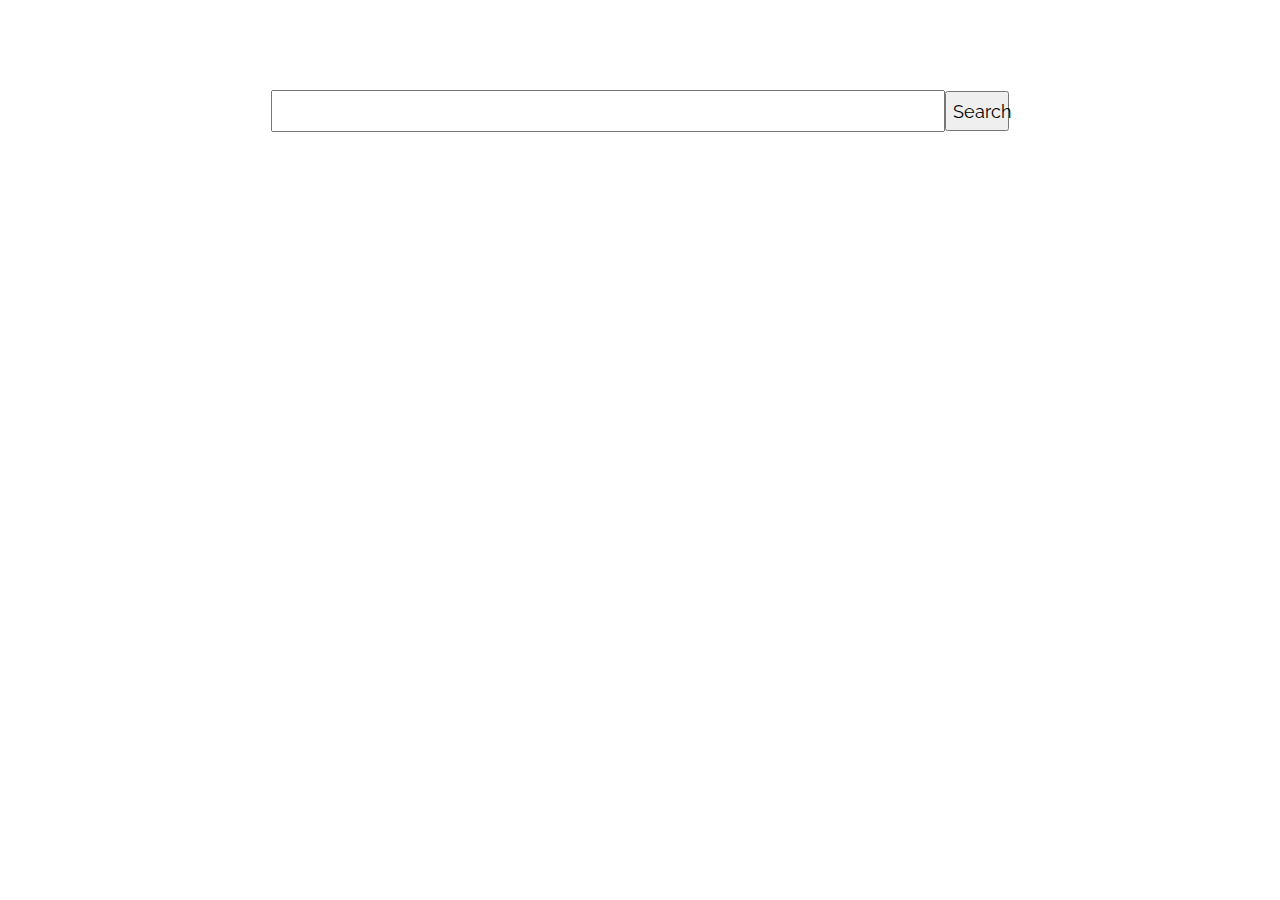
<file: index.html>
<!doctype html><html lang="en"><head><meta charset="utf-8"/><link rel="icon" href="./favicon.ico"/><meta name="viewport" content="width=device-width,initial-scale=1"/><meta name="theme-color" content="#000000"/><meta name="description" content="Web site created using create-react-app"/><link rel="apple-touch-icon" href="./logo192.png"/><link rel="manifest" href="./manifest.json"/><title>React App</title><link href="./static/css/main.4263c15f.chunk.css" rel="stylesheet"></head><body><noscript>You need to enable JavaScript to run this app.</noscript><div id="root"></div><script>!function(f){function e(e){for(var r,t,n=e[0],o=e[1],u=e[2],l=0,a=[];l<n.length;l++)t=n[l],Object.prototype.hasOwnProperty.call(c,t)&&c[t]&&a.push(c[t][0]),c[t]=0;for(r in o)Object.prototype.hasOwnProperty.call(o,r)&&(f[r]=o[r]);for(s&&s(e);a.length;)a.shift()();return p.push.apply(p,u||[]),i()}function i(){for(var e,r=0;r<p.length;r++){for(var t=p[r],n=!0,o=1;o<t.length;o++){var u=t[o];0!==c[u]&&(n=!1)}n&&(p.splice(r--,1),e=l(l.s=t[0]))}return e}var t={},c={1:0},p=[];function l(e){if(t[e])return t[e].exports;var r=t[e]={i:e,l:!1,exports:{}};return f[e].call(r.exports,r,r.exports,l),r.l=!0,r.exports}l.m=f,l.c=t,l.d=function(e,r,t){l.o(e,r)||Object.defineProperty(e,r,{enumerable:!0,get:t})},l.r=function(e){"undefined"!=typeof Symbol&&Symbol.toStringTag&&Object.defineProperty(e,Symbol.toStringTag,{value:"Module"}),Object.defineProperty(e,"__esModule",{value:!0})},l.t=function(r,e){if(1&e&&(r=l(r)),8&e)return r;if(4&e&&"object"==typeof r&&r&&r.__esModule)return r;var t=Object.create(null);if(l.r(t),Object.defineProperty(t,"default",{enumerable:!0,value:r}),2&e&&"string"!=typeof r)for(var n in r)l.d(t,n,function(e){return r[e]}.bind(null,n));return t},l.n=function(e){var r=e&&e.__esModule?function(){return e.default}:function(){return e};return l.d(r,"a",r),r},l.o=function(e,r){return Object.prototype.hasOwnProperty.call(e,r)},l.p="/";var r=this["webpackJsonpreact-router"]=this["webpackJsonpreact-router"]||[],n=r.push.bind(r);r.push=e,r=r.slice();for(var o=0;o<r.length;o++)e(r[o]);var s=n;i()}([])</script><script src="./static/js/2.443ef230.chunk.js"></script><script src="./static/js/main.87427379.chunk.js"></script></body></html>
</file>
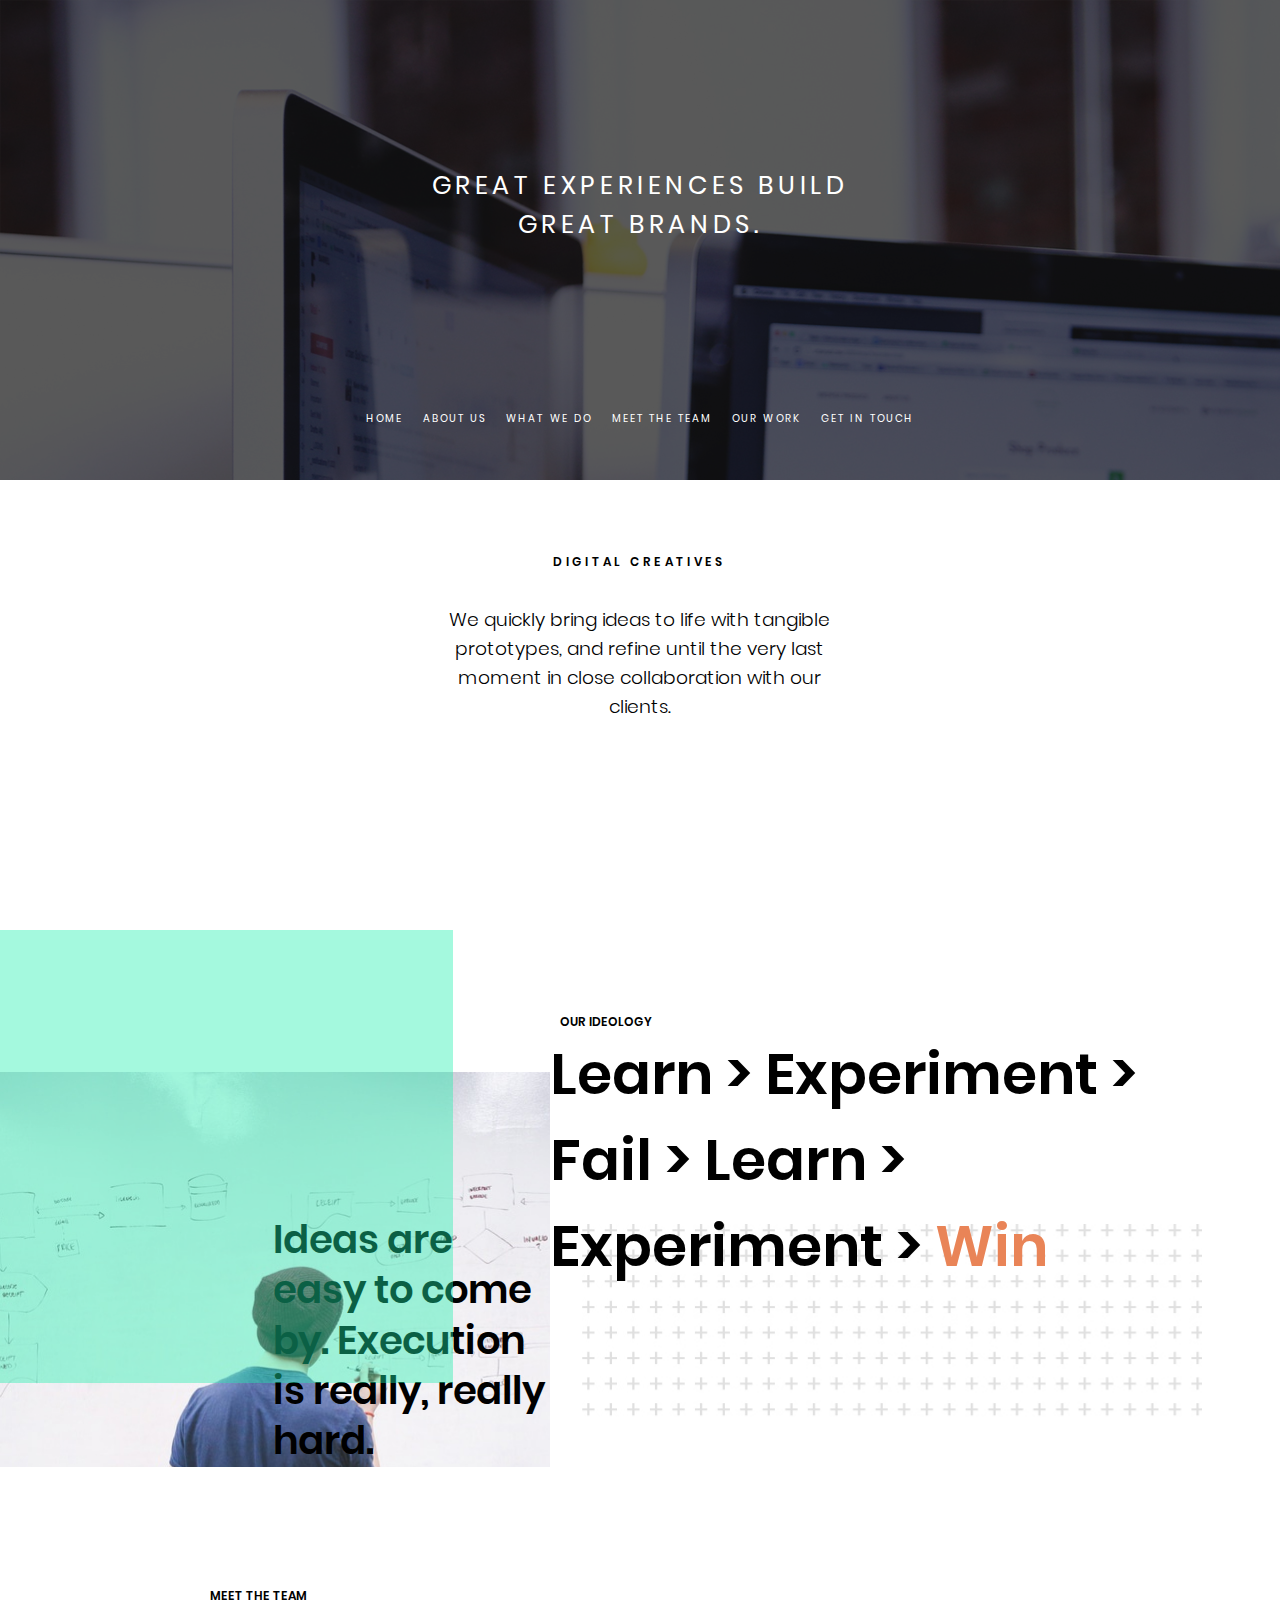
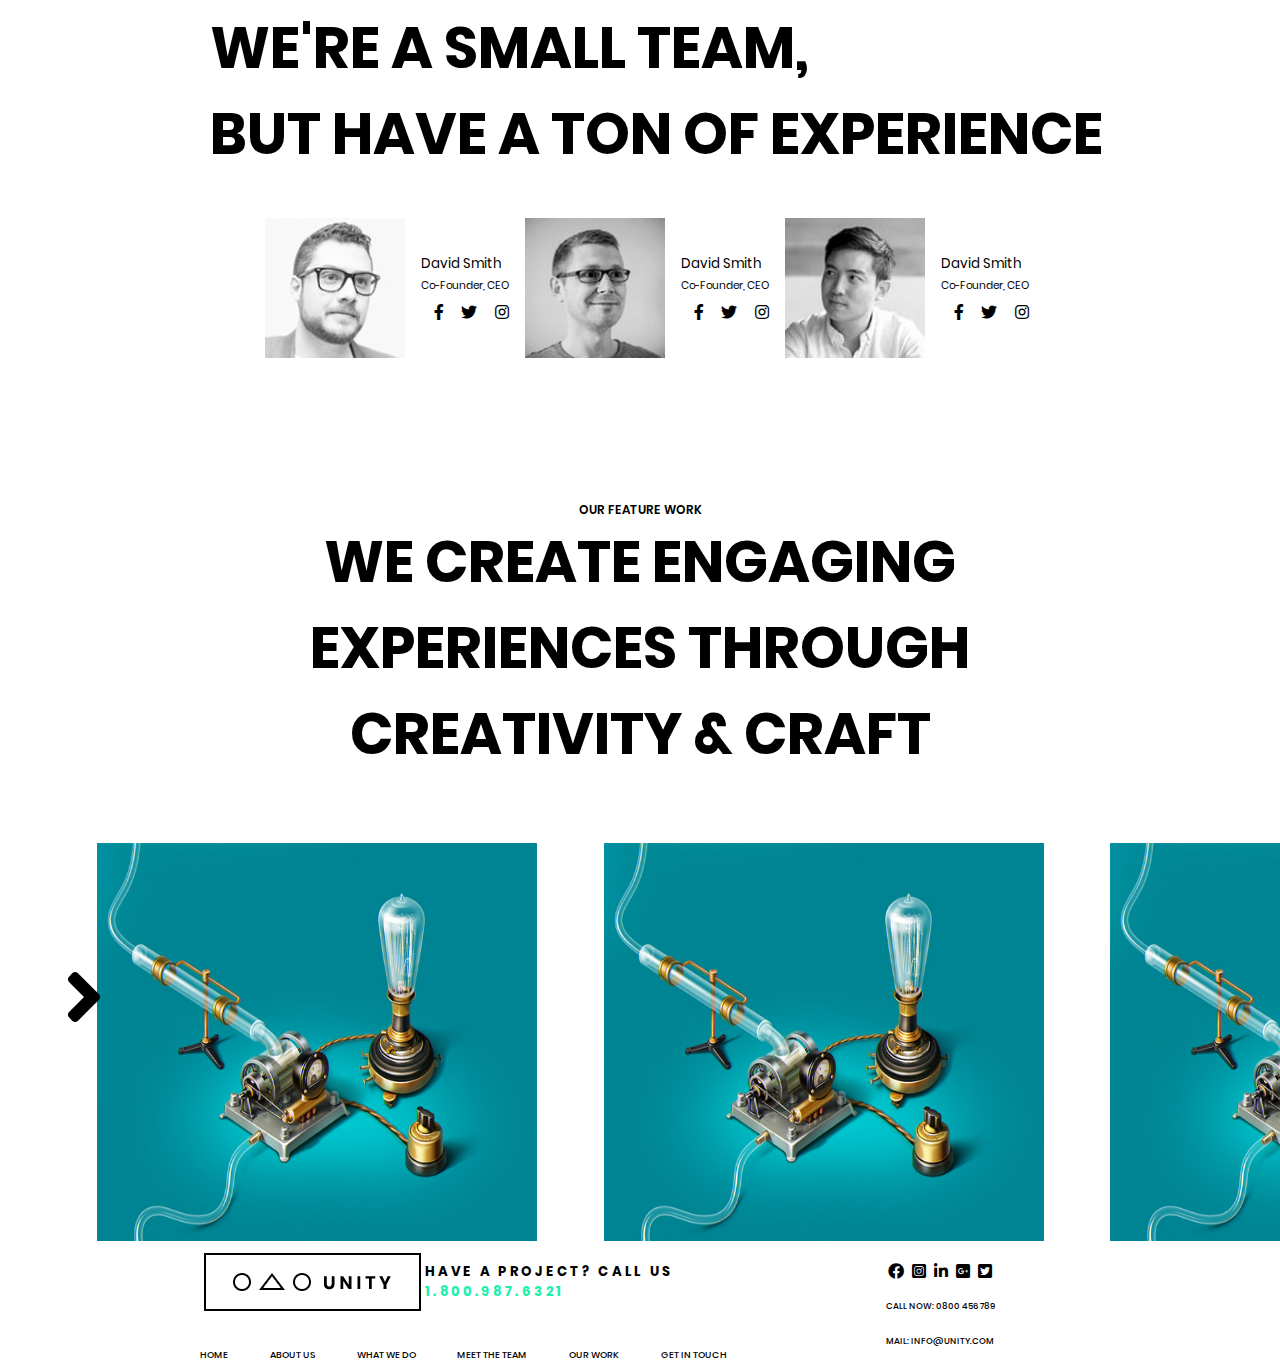
<file: home37/index.html>
<!DOCTYPE html>
<html lang="ru">
    <head>
    <meta charset="utf-8" />
    <title>UNITY</title>
    <link href="./assets/css/style.css" rel="stylesheet">
    <link href="./assets/fontawesome-free-5.12.1-web/css/all.css" rel="stylesheet">
    </head>
    <body>
        <div class="header">
            <div class="shadow">
                <div class="container__header">
                    <div class="header__title">Great experiences build great brands.</div>
                    <div class="header__nav">
                        <ul class="header__ul">
                            <li class="ul__link">home</li>
                            <li class="ul__link about__us">about us</li>
                            <li class="ul__link">what we do</li>
                            <li class="ul__link">meet the team</li>
                            <li class="ul__link">our work</li>
                            <li class="ul__link">get in touch</li>
                        </ul>
                    </div>
                </div>
            </div>
        </div>
        <div class="description">
            <p class="description__logo">Digital Creatives</p>
            <p class="description__text">We quickly bring ideas to life with tangible prototypes, and refine until the very last moment in close collaboration with our clients.</p>
        </div>
        <div class="main">
            <div class="main__pad"></div>
            <div class="main__photo__ideas">
                <div class="main__photo">
                    <div class="main__ideas">Ideas are easy to come by. Execution is really, really hard.</div>
                </div>
            </div>
            <div class="main__moto">
                <p class="main__ideology">our ideology</p>
                <p class="main__description">Learn > Experiment > Fail > Learn > Experiment > <span style="color: #e98457">Win</span></p>
                <div class="main__image"></div>
            </div>
        </div>
        <div class="team">
            <div class="container__team">
                <p class="team__meet">meet the team</p>
                <p class="team__description">We're a small team,<br> but have a ton of experience</p>
                <div class="team__cards__container">
                    <div class="team__card">
                        <img src="./assets/img/team__card__1.jpg" width="140px" height="140px" alt="CEO">
                        <div class="card__block">
                            <p class="card__name">David Smith</p>
                            <p class="card__post">Co-Founder, CEO</p>
                            <i class="fab fa-facebook-f icon"></i>
                            <i class="fab fa-twitter icon"></i>
                            <i class="fab fa-instagram icon"></i>
                        </div>
                    </div>
                    <div class="team__card">
                        <img src="./assets/img/team__card__2.jpg" width="140px" height="140px" alt="CEO">
                        <div class="card__block">
                            <p class="card__name">David Smith</p>
                            <p class="card__post">Co-Founder, CEO</p>
                            <i class="fab fa-facebook-f icon"></i>
                            <i class="fab fa-twitter icon"></i>
                            <i class="fab fa-instagram icon"></i>
                        </div>
                    </div>
                    <div class="team__card">
                        <img src="./assets/img/team__card__3.jpg" width="140px" height="140px" alt="CEO">
                        <div class="card__block">
                            <p class="card__name">David Smith</p>
                            <p class="card__post">Co-Founder, CEO</p>
                            <i class="fab fa-facebook-f icon"></i>
                            <i class="fab fa-twitter icon"></i>
                            <i class="fab fa-instagram icon"></i>
                        </div>
                    </div>
                </div>
            </div>
        </div>
        <div class="projects">
            <p class="projects__logo">our feature work</p>
            <p class="projects__description">We create engaging experiences through creativity & craft</p>
            <div class="projects__slider">
                <div class="slider__buttons">
                    <i id="left__button" class="fas fa-angle-left fa-5x"></i>
                    <i id="right__button" class="fas fa-angle-right fa-5x"></i>
                </div>
                <div class="examples__container">
                    <img class="container__image" src="./assets/img/projects__bulb.jpg" width="440px" height="400px" alt="">
                    <img class="container__image" src="./assets/img/projects__bulb.jpg" width="440px" height="400px" alt="">
                    <img class="container__image" src="./assets/img/projects__bulb.jpg" width="440px" height="400px" alt="">
                    <img class="container__image" src="./assets/img/projects__bulb.jpg" width="440px" height="400px" alt="">
                    <img class="container__image" src="./assets/img/projects__bulb.jpg" width="440px" height="400px" alt="">
                    <img class="container__image" src="./assets/img/projects__bulb.jpg" width="440px" height="400px" alt="">
                    <img class="container__image" src="./assets/img/projects__bulb.jpg" width="440px" height="400px" alt="">
                </div>
         </div>
        </div>
        <div class="footer">
            <div class="footer__contacts">
                <div class="contacts__logo">
                    <img src="./assets/img/unity__logo__dark.jpg" alt="">
                    <p class="contacts__number">Have a project? Call us <span class="number">1.800.987.6321</span></p>
                </div>
                <div class="contacts__nav">
                    <ul class="contacts__ul">
                        <li class="ul__contacts">home</li>
                        <li class="ul__contacts">about us</li>
                        <li class="ul__contacts">what we do</li>
                        <li class="ul__contacts">meet the team</li>
                        <li class="ul__contacts">our work</li>
                        <li class="ul__contacts">get in touch</li>
                    </ul>
                </div>
            </div>
            <div class="footer__social">
                <div class="social__links">
                    <i class="fab fa-facebook"></i>
                    <i class="fab fa-instagram-square"></i>
                    <i class="fab fa-linkedin-in"></i>
                    <i class="fab fa-google-plus-square"></i>
                    <i class="fab fa-twitter-square"></i>
                </div>
                <p class="social__numder">Call Now: 0800  456  789</p>
                <p class="social__mail">Mail: info@unity.com</p>
            </div>
        </div>
    <script src="./assets/js/main.js"></script>
    </body>
</html>
</file>
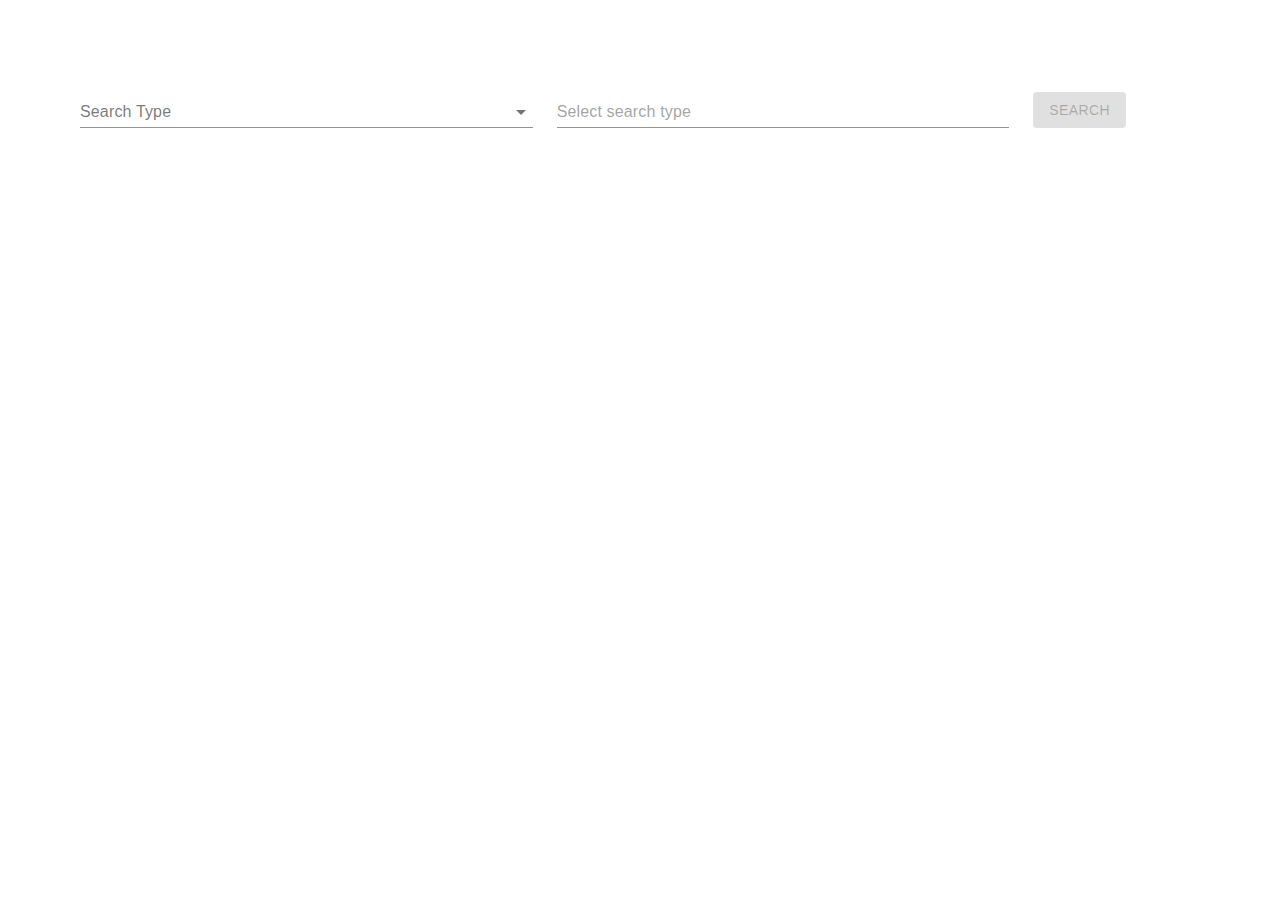
<file: reactBar/index.html>
<!doctype html><html lang="en"><head><meta charset="utf-8"/><link rel="icon" href="./favicon.ico"/><meta name="viewport" content="width=device-width,initial-scale=1"/><meta name="theme-color" content="#000000"/><meta name="description" content="Web site created using create-react-app"/><link rel="apple-touch-icon" href="./logo192.png"/><link rel="manifest" href="./manifest.json"/><title>React App</title><link href="./static/css/main.69eda509.chunk.css" rel="stylesheet"></head><body><noscript>You need to enable JavaScript to run this app.</noscript><div id="root"></div><script>!function(e){function r(r){for(var n,l,a=r[0],f=r[1],i=r[2],c=0,s=[];c<a.length;c++)l=a[c],Object.prototype.hasOwnProperty.call(o,l)&&o[l]&&s.push(o[l][0]),o[l]=0;for(n in f)Object.prototype.hasOwnProperty.call(f,n)&&(e[n]=f[n]);for(p&&p(r);s.length;)s.shift()();return u.push.apply(u,i||[]),t()}function t(){for(var e,r=0;r<u.length;r++){for(var t=u[r],n=!0,a=1;a<t.length;a++){var f=t[a];0!==o[f]&&(n=!1)}n&&(u.splice(r--,1),e=l(l.s=t[0]))}return e}var n={},o={1:0},u=[];function l(r){if(n[r])return n[r].exports;var t=n[r]={i:r,l:!1,exports:{}};return e[r].call(t.exports,t,t.exports,l),t.l=!0,t.exports}l.m=e,l.c=n,l.d=function(e,r,t){l.o(e,r)||Object.defineProperty(e,r,{enumerable:!0,get:t})},l.r=function(e){"undefined"!=typeof Symbol&&Symbol.toStringTag&&Object.defineProperty(e,Symbol.toStringTag,{value:"Module"}),Object.defineProperty(e,"__esModule",{value:!0})},l.t=function(e,r){if(1&r&&(e=l(e)),8&r)return e;if(4&r&&"object"==typeof e&&e&&e.__esModule)return e;var t=Object.create(null);if(l.r(t),Object.defineProperty(t,"default",{enumerable:!0,value:e}),2&r&&"string"!=typeof e)for(var n in e)l.d(t,n,function(r){return e[r]}.bind(null,n));return t},l.n=function(e){var r=e&&e.__esModule?function(){return e.default}:function(){return e};return l.d(r,"a",r),r},l.o=function(e,r){return Object.prototype.hasOwnProperty.call(e,r)},l.p="/";var a=this.webpackJsonpbar=this.webpackJsonpbar||[],f=a.push.bind(a);a.push=r,a=a.slice();for(var i=0;i<a.length;i++)r(a[i]);var p=f;t()}([])</script><script src="./static/js/2.b61e115d.chunk.js"></script><script src="./static/js/main.688ee1f2.chunk.js"></script></body></html>
</file>
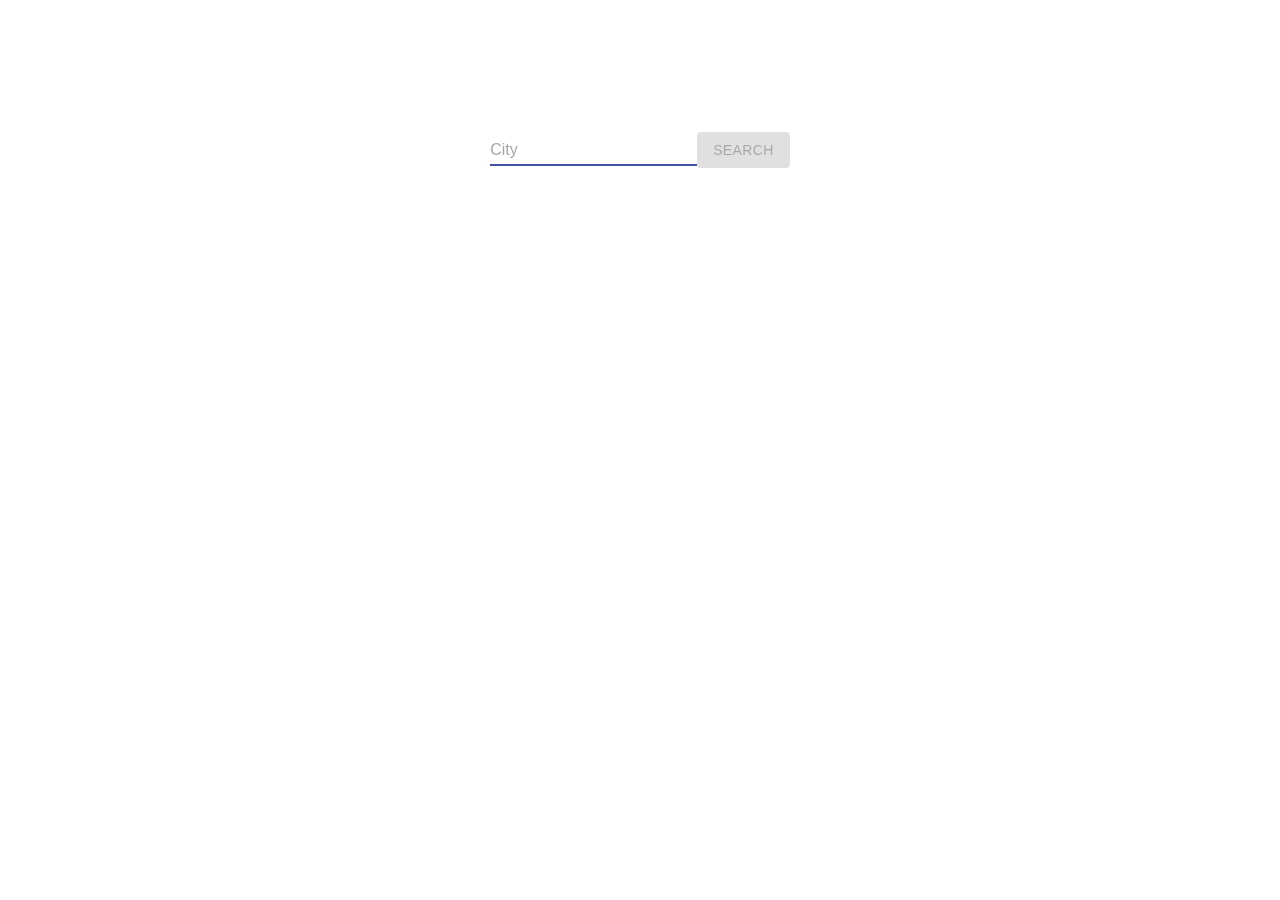
<file: weather/index.html>
<!doctype html><html lang="en"><head><meta charset="utf-8"/><link rel="icon" href="./favicon.ico"/><meta name="viewport" content="width=device-width,initial-scale=1"/><meta name="theme-color" content="#000000"/><meta name="description" content="Web site created using create-react-app"/><link rel="apple-touch-icon" href="./logo192.png"/><link rel="manifest" href="./manifest.json"/><title>React App</title><link href="./static/css/main.5ecd60fb.chunk.css" rel="stylesheet"></head><body><noscript>You need to enable JavaScript to run this app.</noscript><div id="root"></div><script>!function(e){function r(r){for(var n,p,l=r[0],a=r[1],f=r[2],c=0,s=[];c<l.length;c++)p=l[c],Object.prototype.hasOwnProperty.call(o,p)&&o[p]&&s.push(o[p][0]),o[p]=0;for(n in a)Object.prototype.hasOwnProperty.call(a,n)&&(e[n]=a[n]);for(i&&i(r);s.length;)s.shift()();return u.push.apply(u,f||[]),t()}function t(){for(var e,r=0;r<u.length;r++){for(var t=u[r],n=!0,l=1;l<t.length;l++){var a=t[l];0!==o[a]&&(n=!1)}n&&(u.splice(r--,1),e=p(p.s=t[0]))}return e}var n={},o={1:0},u=[];function p(r){if(n[r])return n[r].exports;var t=n[r]={i:r,l:!1,exports:{}};return e[r].call(t.exports,t,t.exports,p),t.l=!0,t.exports}p.m=e,p.c=n,p.d=function(e,r,t){p.o(e,r)||Object.defineProperty(e,r,{enumerable:!0,get:t})},p.r=function(e){"undefined"!=typeof Symbol&&Symbol.toStringTag&&Object.defineProperty(e,Symbol.toStringTag,{value:"Module"}),Object.defineProperty(e,"__esModule",{value:!0})},p.t=function(e,r){if(1&r&&(e=p(e)),8&r)return e;if(4&r&&"object"==typeof e&&e&&e.__esModule)return e;var t=Object.create(null);if(p.r(t),Object.defineProperty(t,"default",{enumerable:!0,value:e}),2&r&&"string"!=typeof e)for(var n in e)p.d(t,n,function(r){return e[r]}.bind(null,n));return t},p.n=function(e){var r=e&&e.__esModule?function(){return e.default}:function(){return e};return p.d(r,"a",r),r},p.o=function(e,r){return Object.prototype.hasOwnProperty.call(e,r)},p.p="/";var l=this["webpackJsonpmy-app"]=this["webpackJsonpmy-app"]||[],a=l.push.bind(l);l.push=r,l=l.slice();for(var f=0;f<l.length;f++)r(l[f]);var i=a;t()}([])</script><script src="./static/js/2.81384bb0.chunk.js"></script><script src="./static/js/main.f97a6d6a.chunk.js"></script></body></html>
</file>
<file: static/css/main.4263c15f.chunk.css>
@import url(https://fonts.googleapis.com/css?family=Raleway&display=swap);@import url(https://fonts.googleapis.com/css?family=Raleway:100,100i,200,200i,300,300i,400,400i,500,500i,600,600i,700,700i,800,800i,900,900i&display=swap&subset=latin-ext);body{margin:0;font-family:-apple-system,BlinkMacSystemFont,Segoe UI,Roboto,Oxygen,Ubuntu,Cantarell,Fira Sans,Droid Sans,Helvetica Neue,sans-serif;-webkit-font-smoothing:antialiased;-moz-osx-font-smoothing:grayscale}code{font-family:source-code-pro,Menlo,Monaco,Consolas,Courier New,monospace}.Form_FormContainer__3S8eS{margin:0;display:flex;flex-flow:row;align-items:center;justify-content:center;padding:10vh 0 0}.Form_Input__1wiyf{width:52vw;height:4vh;outline:none;font-family:Raleway,sans-serif;font-size:3vh}.Form_Button__3kCya{height:4.5vh;width:5vw;font-family:Raleway,sans-serif;font-size:2vh}.Slider_button__3wf65{font-family:Raleway,sans-serif;font-size:5vh;font-weight:200;width:2.6vw;cursor:pointer;text-align:center}
/*# sourceMappingURL=main.4263c15f.chunk.css.map */
</file>
<file: home37/assets/css/style.css>
@font-face {
    font-family: Poppins;
    src: url('../fonts/Poppins/Poppins-Regular.ttf');
}

@font-face {
    font-family: Poppins-SemiBold;
    src: url('../fonts/Poppins/Poppins-SemiBold.ttf');
}

@font-face {
    font-family: Poppins-Light;
    src: url('../fonts/Poppins/Poppins-Light.ttf');
}

@font-face {
    font-family: Poppins-Bold;
    src: url('../fonts/Poppins/Poppins-Bold.ttf');
}

@font-face {
    font-family: Poppins-Medium;
    src: url('../fonts/Poppins/Poppins-Medium.ttf');
}

*{
    margin: 0;
    padding: 0;
    user-select: none;
}

body{
    display: flex;
    flex-flow: column;
    justify-content: center;
    align-items: center;
}

.header{
    width: 100%;
    background-image: url('../img/header.jpg');
}

.shadow{
    width: 100%;
    background-color: rgba(0,0,0,0.65);
    display: flex;
    flex-flow: column;
    align-items: center;
}

.container__header{
    margin: 0;
    height: 37.5vw;
    width: 46.875vw;
    display: flex;
    flex-flow: column;
    justify-content: center;
    align-items: center;
}

.header__title{
    font-family: 'Poppins';
    font-size: 1.98vw;
    color: #ffffff;
    width: 33.3vw;
    text-align: center;
    letter-spacing: .36vw;
    text-transform: uppercase;
    padding-top: 13vw;
}

.header__nav{
    height: 100%;
}

.header__ul{
    display: flex;
    flex-direction: row;
    justify-content: space-between;
    margin-top: 13vw;
    list-style-type: none;
}

.ul__link{
    display: flex;
    align-items: center;
    padding: 0 .78vw;
    font-size: .8vw;
    color: #ffffff;
    font-family: 'Poppins';
    text-transform: uppercase;
    letter-spacing: .16vw;
    height: 100%;
}

.ul__link:hover{
    border-bottom: .21vw solid #1bf1ad;
    cursor: pointer;
    transition: 250ms;
}

.description{
    height: 450px;
    width: 100%;
    display: flex;
    flex-flow: column;
    align-items: center;
}

.description__logo{
    padding-top: 5.73vw;
    font-size: .94vw;
    font-family: 'Poppins-SemiBold';
    text-transform: uppercase;
    color: black;
    letter-spacing: .26vw;
}

.description__text{
    font-size: 1.46vw;
    font-family: 'Poppins-Light';
    padding-top: 2.6vw;
    width: 33%;
    text-align: center;
}

.main{
    height: 41.98vw;
    display: flex;
}

.main__photo__ideas{
    height: 100%;
    width: 43%;
}

.main__photo{
    height: 30.89vw;
    width: 100%;
    position: relative;
    top: 11.1vw;
    background-image: url('../img/main__photo.jpg');
    background-repeat: no-repeat;
}

.main__pad{
    position: absolute;
    width: 35.42vw;
    height: 35.42vw;
    background-color: #1bf1ad;
    z-index: 2;
    opacity: 0.4;
}

.main__ideas{
    position: relative;
    left: 21.35vw;
    top: 11.2vw;
    width: 50%;
    font-family: 'Poppins-SemiBold';
    font-size: 3.02vw;
    line-height: 3.91vw;
}

.main__moto{
    height: 100%;
    width: 57%;
}

.main__ideology{
    padding-top: 6.46vw;
    font-family: 'Poppins-SemiBold';
    font-size: 0.94vw;
    text-transform: uppercase;
    padding-left: .78vw;
}

.main__description{
    position: relative;
    font-family: 'Poppins-SemiBold';
    font-size: 4.48vw;
    width: 46.875vw;
    padding-left: 0.78;
    z-index: 2;
}

.main__image{
    padding-right: 3.125vw;
    position: relative;
    width: 45.36vw;
    height: 15.3vw;
    background-image: url('../img/main__plus.jpg');
    background-repeat: no-repeat;
    left: 2.45vw;
    bottom: 5.05vw;
}

.team{
    height: 40.63vw;
    width: 100%;
}

.container__team{
    padding-left: 16.41vw;
    height: 100%;
}

.team__meet{
    padding-top: 9.38vw;
    font-size: .94vw;
    font-family: 'Poppins-SemiBold';
    text-transform: uppercase;
}

.team__description{
    font-family: 'Poppins-Bold';
    font-size: 4.48vw;
    text-transform: uppercase;
    width: 75vw;
}

.team__cards__container{
    display: flex;
    flex-flow: row;
    padding: 3.65vw 0 0 3.65vw;
}

.team__card{
    display: flex;
    width: 20.31vw;
    height: 10vw;
    align-items: center;
    justify-content: space-around;
}

.team__card:hover{
    background-color: #1bf1ad;
    transition: 750ms;
    color: white;
}

.card__name{
    font-family: 'Poppins';
    font-size: 1.04vw;
}

.card__post{
    font-family: 'Poppins';
    font-size: 0.83vw;
    padding: .26vw 0 .78vw;
}

.icon{
    padding-left: 1.04vw;
}

.projects{
    width: 100%;
    height: 56.77vw;
    display: flex;
    flex-direction: column;
    align-items: center;
    overflow: hidden;
    padding-bottom: 9.9vw;
}

.projects__logo{
    padding-top: 8.85vw;
    font-family: 'Poppins-Semibold';
    text-transform: uppercase;
    font-size: .94vw;
}

.projects__description{
    font-family: 'Poppins-Bold';
    font-size: 4.48vw;
    width: 55%;
    text-align: center;
    text-transform: uppercase;
}

.projects__slider{
    width: 90%;
}

.slider__buttons{
    position: absolute;
    width: 90%;
    display: flex;
    flex-flow: row;
    justify-content: space-between;
    z-index: 2;
    padding-top: 14.06vw;
}

.examples__container{
    position: relative;
    padding-top: 5.21vw;
    display: flex;
    flex-direction: row;
    transition: 400ms;
}

.container__image{
    padding: 0 2.6vw;
}

#left__button{
    display: none;
    transition: 400ms;
}

#right__button{
    transition: 400ms;
}

.footer{
    width: 74.48vw;
    height: 10.1vw;
    display: flex;
    flex-direction: row;
}

.footer__contacts{
    width: 63%;
    height: 100%;
    display: flex;
    flex-direction: column;
    align-items: center;
    justify-content: center;
}

.footer__social{
    width: 37%;
    height: 100%;
    display: flex;
    flex-direction: column;
    align-items: center;
    justify-content: space-evenly;
}

.contacts__logo{
    display: flex;
    flex-direction: row;
    align-items: center;
    justify-content: space-between;
    width: 41.15vw;
}

.contacts__number{
    font-family: 'Poppins-Bold';
    font-size: 1.04vw;
    text-transform: uppercase;
    letter-spacing: .21vw;
}

.number{
    color: #1bf1ad;
}

.contacts__nav{
    width: 41.15vw;
    padding-top: 2.6vw;
}

.contacts__ul{
    color: black;
    display: flex;
    flex-direction: row;
    justify-content: space-between;
    list-style-type: none;
    font-family: 'Poppins-Medium';
    font-size: 0.73vw;
    text-transform: uppercase;
}

.social__links{
    width: 9.38vw;
    display: flex;
    flex-direction: row;
    align-items: center;
    justify-content: space-evenly;
}

.social__numder {
    font-family: 'Poppins-Medium';
    font-size: .68vw;
    text-transform: uppercase;
    
}

.social__mail{
    font-family: 'Poppins-Medium';
    font-size: .68vw;
    text-transform: uppercase;
    
}
</file>
<file: reactBar/static/css/main.69eda509.chunk.css>
body{margin:0;font-family:-apple-system,BlinkMacSystemFont,"Segoe UI","Roboto","Oxygen","Ubuntu","Cantarell","Fira Sans","Droid Sans","Helvetica Neue",sans-serif;-webkit-font-smoothing:antialiased;-moz-osx-font-smoothing:grayscale}code{font-family:source-code-pro,Menlo,Monaco,Consolas,"Courier New",monospace}
/*# sourceMappingURL=main.69eda509.chunk.css.map */
</file>
<file: weather/static/css/main.5ecd60fb.chunk.css>
body{margin:0;font-family:-apple-system,BlinkMacSystemFont,"Segoe UI","Roboto","Oxygen","Ubuntu","Cantarell","Fira Sans","Droid Sans","Helvetica Neue",sans-serif;-webkit-font-smoothing:antialiased;-moz-osx-font-smoothing:grayscale}code{font-family:source-code-pro,Menlo,Monaco,Consolas,"Courier New",monospace}
/*# sourceMappingURL=main.5ecd60fb.chunk.css.map */
</file>
